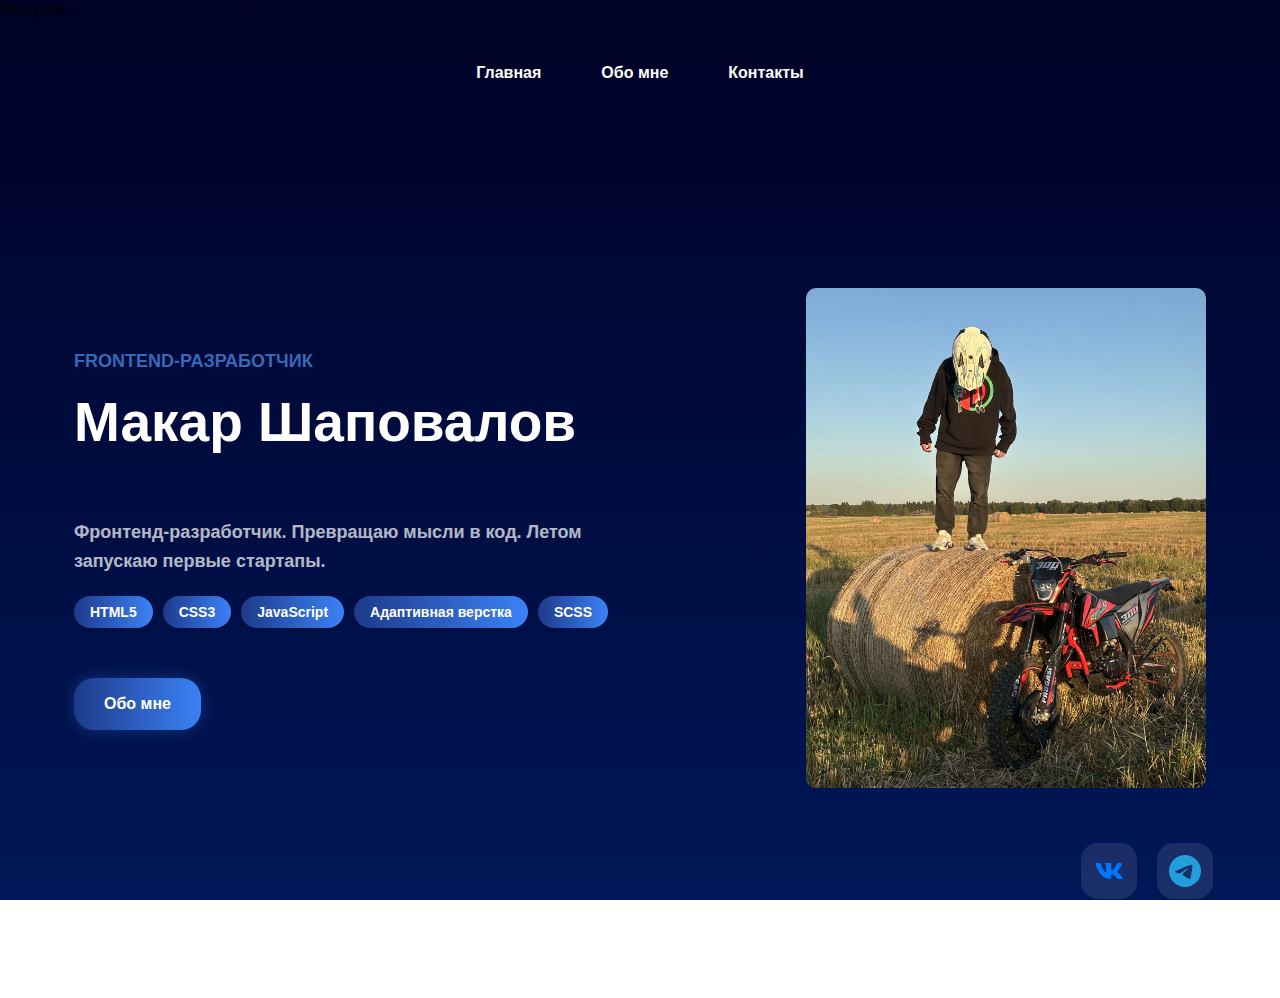
<file: Project/index.html>
<!DOCTYPE html>
<html lang="ru">
<head>
    <meta charset="UTF-8">
    <meta name="viewport" content="width=device-width, initial-scale=1.0, maximum-scale=1.0, user-scalable=no">
    <meta name="theme-color" content="#000125">
    <title>Главная - Макар Шаповалов</title>
    <link rel="preconnect" href="https://fonts.googleapis.com">
    <link rel="preconnect" href="https://fonts.gstatic.com" crossorigin>
    <link href="https://fonts.googleapis.com/css2?family=Open+Sans:wght@600;800&display=swap" rel="stylesheet">
    <link rel="stylesheet" href="style.css">
</head>
<body>
    <div class="preloader">
        <div class="loader">
            <div class="loader-circle"></div>
            <div class="loader-text">Загрузка...</div>
        </div>
    </div>
    <div class="top">
        <div class="header center">
            <a class="header__link" href="index.html">Главная</a>
            <a class="header__link" href="about.html">Обо мне</a>
            <a class="header__link" href="contact.html">Контакты</a>
        </div>
        <div class="top__content center">
            <img class="about__photo" src="img/progasik.webp" alt="top image">
            <div class="top__info">
                <h3 class="subtitle">Frontend-Разработчик</h3>
                <h1 class="title">Макар Шаповалов</h1>
                <div class="animated-text">
                    <span class="text-animation">Стильный дизайн</span>
                    <span class="text-animation">Современные технологии</span>
                    <span class="text-animation">Адаптивная вёрстка</span>
                    <span class="text-animation">Web разработка</span>
                </div>
                <p class="text">Фронтенд-разработчик. Превращаю мысли в код. Летом запускаю первые стартапы.
                </p>
                <div class="tech-stack">
                    <span class="tech-badge">HTML5</span>
                    <span class="tech-badge">CSS3</span>
                    <span class="tech-badge">JavaScript</span>
                    <span class="tech-badge">Адаптивная верстка</span>
                    <span class="tech-badge">SCSS</span>
                </div>
                <div class="top__buttons">
                    <a href="about.html" class="button">Обо мне</a>
                </div>
            </div>
        </div>
        <div class="top__logos center">
            <div class="logo-wrapper">
                <a href="https://vk.com/axaero_ton" class="logo-link">
                    <svg class="logo logo-vk" width="32" height="32" viewBox="0 0 24 24" xmlns="http://www.w3.org/2000/svg">
                        <path d="M21.579 6.855c.14-.465 0-.806-.662-.806h-2.193c-.558 0-.813.295-.953.619 0 0-1.115 2.719-2.695 4.482-.51.513-.743.675-1.021.675-.139 0-.341-.162-.341-.627V6.855c0-.558-.161-.806-.626-.806H9.642c-.348 0-.558.258-.558.504 0 .528.79.65.871 2.138v3.228c0 .707-.127.836-.407.836-.743 0-2.551-2.729-3.624-5.853-.209-.607-.42-.852-.98-.852H2.748c-.627 0-.752.295-.752.619 0 .582.743 3.462 3.461 7.271 1.812 2.601 4.363 4.011 6.687 4.011 1.393 0 1.565-.313 1.565-.853v-1.966c0-.626.133-.752.574-.752.324 0 .882.164 2.183 1.417 1.486 1.486 1.732 2.153 2.567 2.153h2.193c.626 0 .939-.313.759-.931-.197-.615-.907-1.51-1.849-2.569-.512-.604-1.277-1.254-1.51-1.579-.325-.419-.231-.604 0-.976.001.001 2.672-3.761 2.95-5.04z"/>
                    </svg>
                </a>
            </div>
            <div class="logo-wrapper">
                <a href="https://t.me/axaero_ton" class="logo-link">
                    <svg class="logo logo-telegram" width="32" height="32" viewBox="0 0 24 24" xmlns="http://www.w3.org/2000/svg">
                        <path d="M11.944 0A12 12 0 0 0 0 12a12 12 0 0 0 12 12 12 12 0 0 0 12-12A12 12 0 0 0 12 0a12 12 0 0 0-.056 0zm4.962 7.224c.1-.002.321.023.465.14a.506.506 0 0 1 .171.325c.016.093.036.306.02.472-.18 1.898-.962 6.502-1.36 8.627-.168.9-.499 1.201-.82 1.23-.696.065-1.225-.46-1.9-.902-1.056-.693-1.653-1.124-2.678-1.8-1.185-.78-.417-1.21.258-1.91.177-.184 3.247-2.977 3.307-3.23.007-.032.014-.15-.056-.212s-.174-.041-.249-.024c-.106.024-1.793 1.14-5.061 3.345-.48.33-.913.49-1.302.48-.428-.008-1.252-.241-1.865-.44-.752-.245-1.349-.374-1.297-.789.027-.216.325-.437.893-.663 3.498-1.524 5.83-2.529 6.998-3.014 3.332-1.386 4.025-1.627 4.476-1.635z"/>
                    </svg>
                </a>
            </div>
        </div>
    </div>
    <script src="script.js"></script>
</body>
</html>
</file>
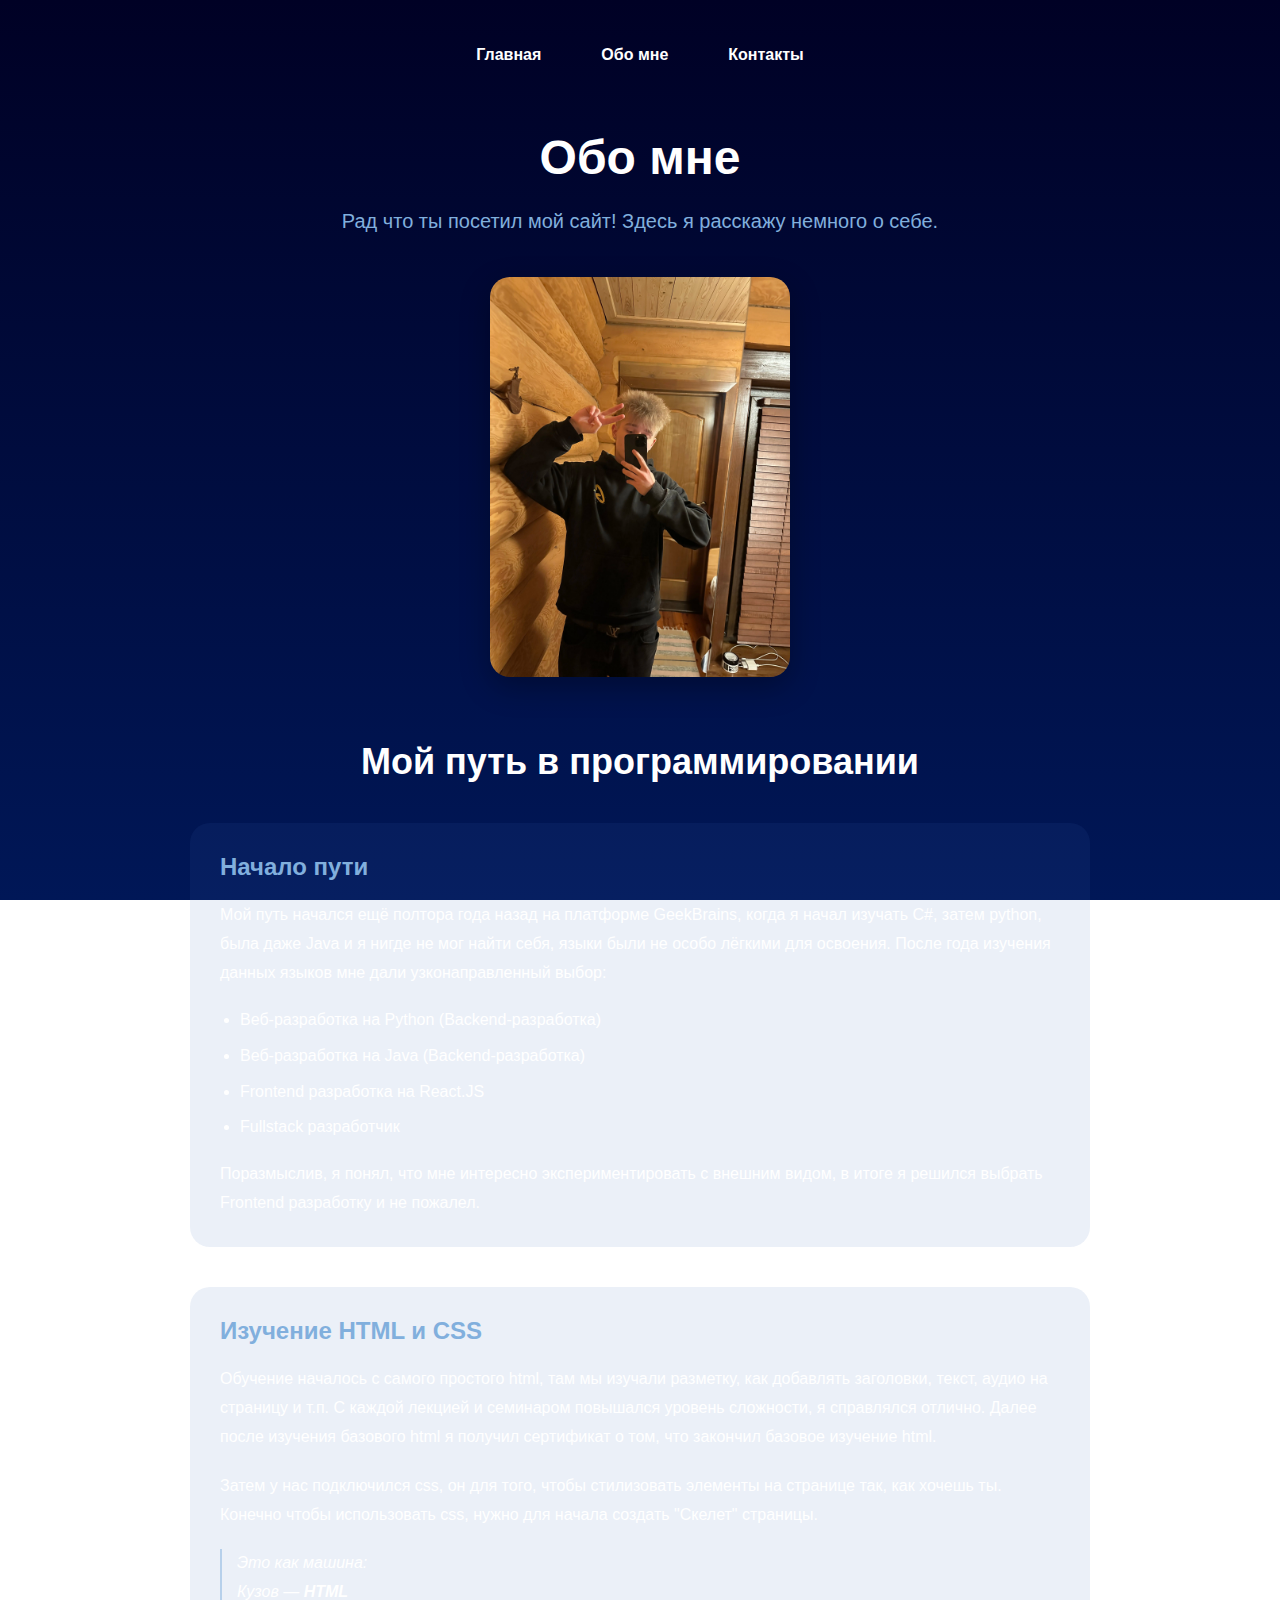
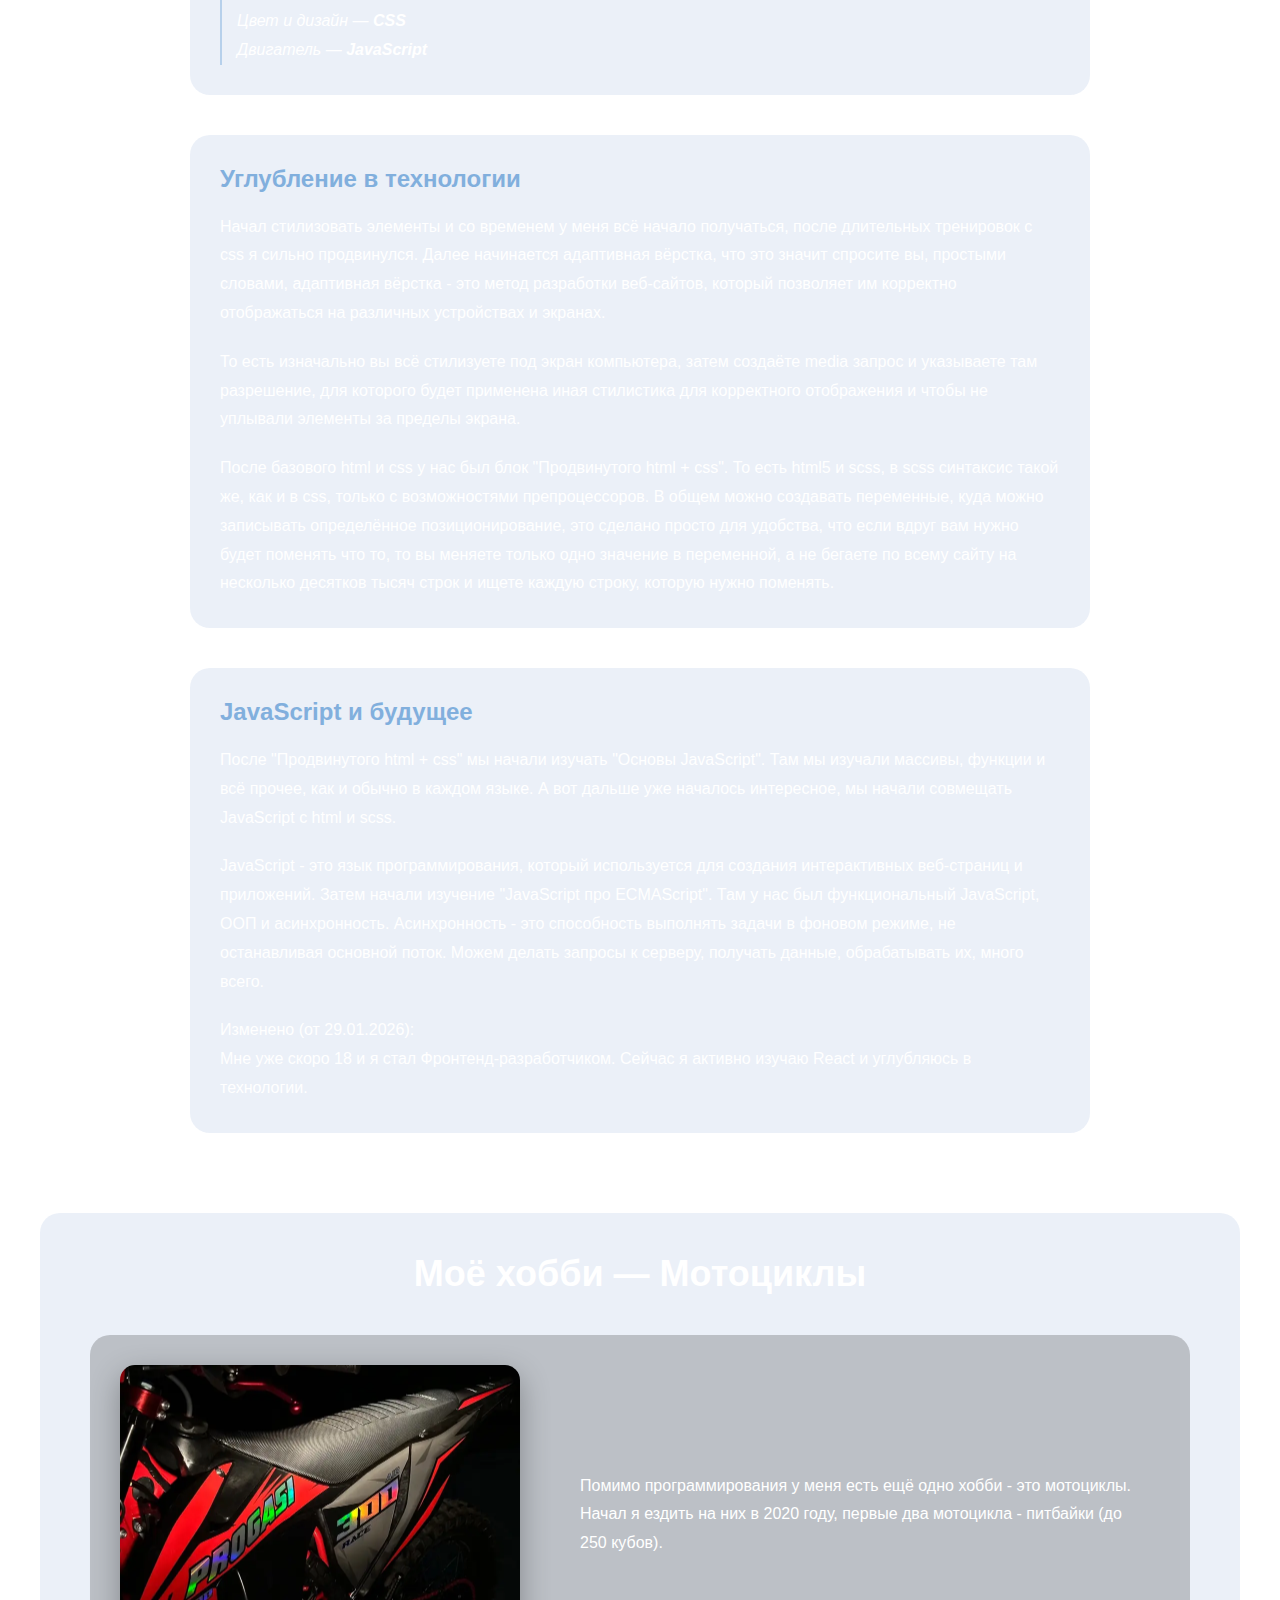
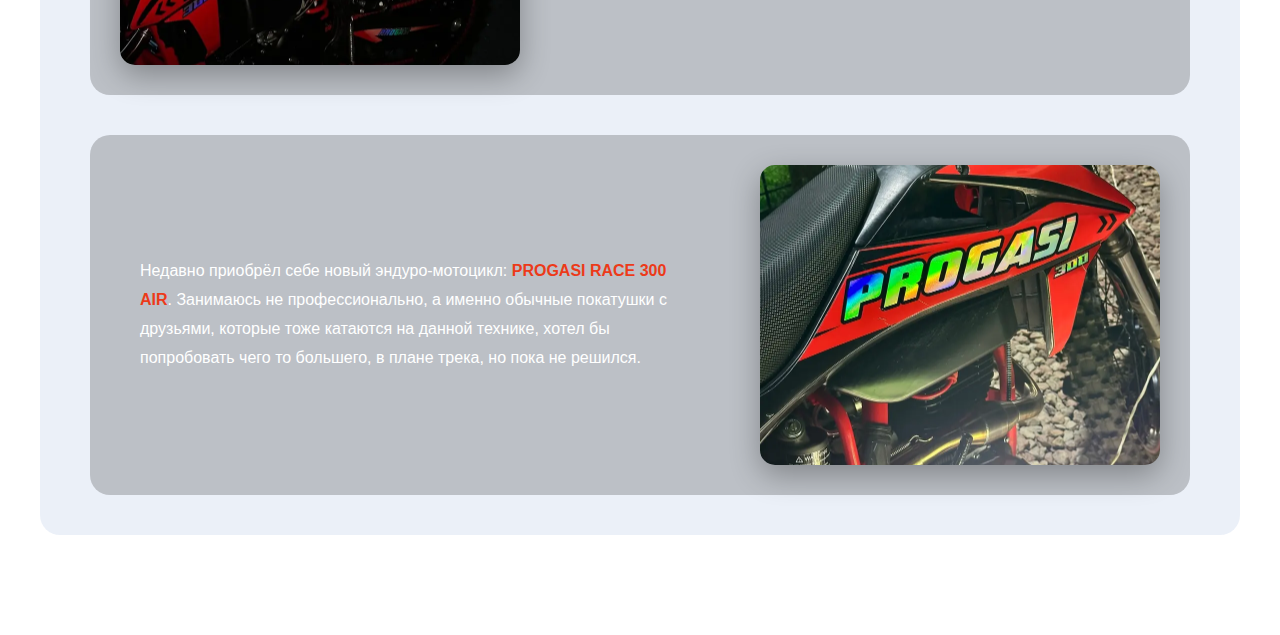
<file: Project/about.html>
<!DOCTYPE html>
<html lang="ru">
<head>
    <meta charset="UTF-8">
    <meta name="viewport" content="width=device-width, initial-scale=1.0, maximum-scale=1.0, user-scalable=no">
    <meta name="theme-color" content="#000125">
    <title>Обо мне - Макар Шаповалов</title>
    <link rel="preconnect" href="https://fonts.googleapis.com">
    <link rel="preconnect" href="https://fonts.gstatic.com" crossorigin>
    <link href="https://fonts.googleapis.com/css2?family=Open+Sans:wght@600;800&display=swap" rel="stylesheet">
    <link rel="stylesheet" href="style.css">
</head>
<body>
    <div class="about-page">
        <div class="header center">
            <a class="header__link" href="index.html">Главная</a>
            <a class="header__link" href="about.html">Обо мне</a>
            <a class="header__link" href="contact.html">Контакты</a>
        </div>
        <div class="about-content center">
            <div class="about-intro">
                <h1 class="about-title">Обо мне</h1>
                <p class="about-welcome">Рад что ты посетил мой сайт! Здесь я расскажу немного о себе.</p>
                <img src="img/vibe.webp" alt="Моё фото" class="about-main-photo">
            </div>

            <div class="about-section">
                <h2 class="section-title">Мой путь в программировании</h2>
                <div class="journey-content">
                    <div class="content-block">
                        <h3>Начало пути</h3>
                        <p>Мой путь начался ещё полтора года назад на платформе GeekBrains, когда я начал изучать C#, затем python, была даже Java и я нигде не мог найти себя, языки были не особо лёгкими для освоения. После года изучения данных языков мне дали узконаправленный выбор:</p>
                        <ul class="choice-list">
                            <li>Веб-разработка на Python (Backend-разработка)</li>
                            <li>Веб-разработка на Java (Backend-разработка)</li>
                            <li>Frontend разработка на React.JS</li>
                            <li>Fullstack разработчик</li>
                        </ul>
                        <p>Поразмыслив, я понял, что мне интересно экспериментировать с внешним видом, в итоге я решился выбрать Frontend разработку и не пожалел.</p>
                    </div>

                    <div class="content-block">
                        <h3>Изучение HTML и CSS</h3>
                        <p>Обучение началось с самого простого html, там мы изучали разметку, как добавлять заголовки, текст, аудио на страницу и т.п. С каждой лекцией и семинаром повышался уровень сложности, я справлялся отлично. Далее после изучения базового html я получил сертификат о том, что закончил базовое изучение html.</p>
                        <p>Затем у нас подключился css, он для того, чтобы стилизовать элементы на странице так, как хочешь ты. Конечно чтобы использовать css, нужно для начала создать "Скелет" страницы.</p>
                        <p class="simple-comparison">Это как машина:<br> 
                        Кузов — <span class="simple-comparison-span">HTML</span><br> 
                        Цвет и дизайн — <span class="simple-comparison-span">CSS</span><br>
                        Двигатель — <span class="simple-comparison-span">JavaScript</span></p>
                    </div>

                    <div class="content-block">
                        <h3>Углубление в технологии</h3>
                        <p>Начал стилизовать элементы и со временем у меня всё начало получаться, после длительных тренировок с css я сильно продвинулся. Далее начинается адаптивная вёрстка, что это значит спросите вы, простыми словами, адаптивная вёрстка - это метод разработки веб-сайтов, который позволяет им корректно отображаться на различных устройствах и экранах.</p>
                        <p>То есть изначально вы всё стилизуете под экран компьютера, затем создаёте media запрос и указываете там разрешение, для которого будет применена иная стилистика для корректного отображения и чтобы не уплывали элементы за пределы экрана.</p>
                        <p>После базового html и css у нас был блок "Продвинутого html + css". То есть html5 и scss, в scss синтаксис такой же, как и в css, только с возможностями препроцессоров. В общем можно создавать переменные, куда можно записывать определённое позиционирование, это сделано просто для удобства, что если вдруг вам нужно будет поменять что то, то вы меняете только одно значение в переменной, а не бегаете по всему сайту на несколько десятков тысяч строк и ищете каждую строку, которую нужно поменять.</p>
                    </div>
                    
                    <div class="content-block">
                        <h3>JavaScript и будущее</h3>
                        <p>После "Продвинутого html + css" мы начали изучать "Основы JavaScript". Там мы изучали массивы, функции и всё прочее, как и обычно в каждом языке. А вот дальше уже началось интересное, мы начали совмещать JavaScript с html и scss.</p>
                        <p>JavaScript - это язык программирования, который используется для создания интерактивных веб-страниц и приложений. Затем начали изучение "JavaScript про ECMAScript". Там у нас был функциональный JavaScript, ООП и асинхронность. Асинхронность - это способность выполнять задачи в фоновом режиме, не останавливая основной поток. Можем делать запросы к серверу, получать данные, обрабатывать их, много всего.</p>
                        <p>Изменено (от 29.01.2026):<br>
                            Мне уже скоро 18 и я стал Фронтенд-разработчиком. Сейчас я активно изучаю React и углубляюсь в технологии.
                        </p>
                    </div>
                </div>
            </div>

            <div class="about-section hobby-section">
                <h2 class="section-title">Моё хобби — Мотоциклы</h2>
                <div class="hobby-content">
                    <div class="hobby-block">
                        <div class="hobby-image-wrapper">
                            <img src="img/I_progazum.webp" alt="Эндуро мотоцикл" class="hobby-image">
                        </div>
                        <div class="hobby-info">
                            <p>Помимо программирования у меня есть ещё одно хобби - это мотоциклы. Начал я ездить на них в 2020 году, первые два мотоцикла - питбайки (до 250 кубов).</p>
                        </div>
                    </div>
                    
                    <div class="hobby-block reverse">
                        <div class="hobby-image-wrapper">
                            <img src="img/I_progastyle.webp" alt="Эндуро мотоцикл" class="hobby-image">
                        </div>
                        <div class="hobby-info">
                            <p>Недавно приобрёл себе новый эндуро-мотоцикл: <span class="progasi__span">PROGASI RACE 300 AIR</span>. Занимаюсь не профессионально, а именно обычные покатушки с друзьями, которые тоже катаются на данной технике, хотел бы попробовать чего то большего, в плане трека, но пока не решился.</p>
                        </div>
                    </div>
                </div>
            </div>
        </div>
    </div>
    <script src="script.js"></script>
</body>
</html>
</file>
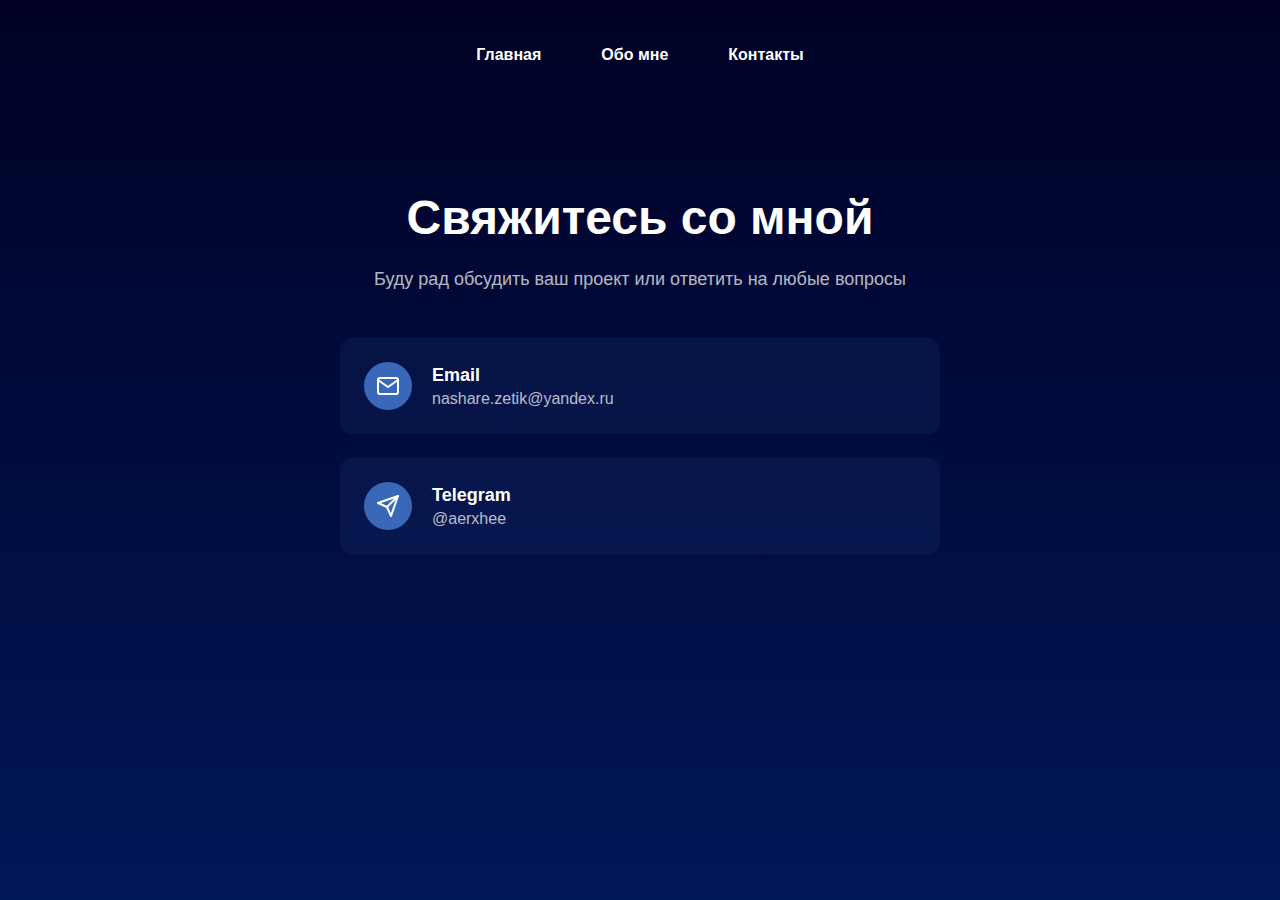
<file: Project/contact.html>
<!DOCTYPE html>
<html lang="ru">
<head>
    <meta charset="UTF-8">
    <meta name="viewport" content="width=device-width, initial-scale=1.0, maximum-scale=1.0, user-scalable=no">
    <meta name="theme-color" content="#000125">
    <title>Контакты - Макар Шаповалов</title>
    <link rel="preconnect" href="https://fonts.googleapis.com">
    <link rel="preconnect" href="https://fonts.gstatic.com" crossorigin>
    <link href="https://fonts.googleapis.com/css2?family=Open+Sans:wght@600;800&display=swap" rel="stylesheet">
    <link rel="stylesheet" href="style.css">
</head>
<body>
    <div class="top">
        <div class="header center">
            <a class="header__link" href="index.html">Главная</a>
            <a class="header__link" href="about.html">Обо мне</a>
            <a class="header__link" href="contact.html">Контакты</a>
        </div>
        <div class="contact center">
            <div class="contact__content">
                <h1 class="contact__title">Свяжитесь со мной</h1>
                <p class="contact__text">Буду рад обсудить ваш проект или ответить на любые вопросы</p>
                <div class="contact__items">
                    <a href="mailto:nashare.zetik@yandex.ru" class="contact__item">
                        <div class="contact__icon">
                            <svg xmlns="http://www.w3.org/2000/svg" width="24" height="24" viewBox="0 0 24 24" fill="none" stroke="currentColor" stroke-width="2" stroke-linecap="round" stroke-linejoin="round">
                                <path d="M4 4h16c1.1 0 2 .9 2 2v12c0 1.1-.9 2-2 2H4c-1.1 0-2-.9-2-2V6c0-1.1.9-2 2-2z"/>
                                <polyline points="22,6 12,13 2,6"/>
                            </svg>
                        </div>
                        <div class="contact__info">
                            <h3 class="contact__label">Email</h3>
                            <p class="contact__value">nashare.zetik@yandex.ru</p>
                        </div>
                    </a>
                    <a href="https://t.me/aerxhee" class="contact__item">
                        <div class="contact__icon">
                            <svg xmlns="http://www.w3.org/2000/svg" width="24" height="24" viewBox="0 0 24 24" fill="none" stroke="currentColor" stroke-width="2" stroke-linecap="round" stroke-linejoin="round">
                                <path d="M22 2L11 13"/>
                                <path d="M22 2L15 22L11 13L2 9L22 2z"/>
                            </svg>
                        </div>
                        <div class="contact__info">
                            <h3 class="contact__label">Telegram</h3>
                            <p class="contact__value">@aerxhee</p>
                        </div>
                    </a>
                </div>
            </div>
        </div>
    </div>
    <script src="script.js"></script>
</body>
</html>
</file>
<file: Project/style.css>
@keyframes textSlide {
    0%, 15% {
        transform: translateY(-30px);
        opacity: 0;
    }

    20%, 40% {
        transform: translateY(0);
        opacity: 1;
    }

    45%, 100% {
        transform: translateY(30px);
        opacity: 0;
    }
}

* {
    margin: 0;
    padding: 0;
    -webkit-tap-highlight-color: transparent;
}

body {
    font-family: 'OpenSans', sans-serif;
    background: linear-gradient(to bottom, #000125, #001757);
    background-attachment: fixed;
    background-size: cover;
}

.center {
    padding-left: calc(50% - 573px);
    padding-right: calc(50% - 573px);
}

a {
    text-decoration: none;
}

.top {
    padding-bottom: 99px;
}

.header {
    padding-top: 39px;
    padding-bottom: 39px;
    display: flex;
    justify-content: center;
    gap: 40px;
}

.header__link {
    color: #FFFFFF;
    font-style: normal;
    font-size: 16px;
    font-weight: 600;
    line-height: 22px;
    transition: .2s ease;
    -webkit-tap-highlight-color: transparent;
    display: inline-block;
    padding: 5px 10px;
    position: relative;
}

.header__link:hover {
    color: #4b84e6;
}

.header__link {
    position: relative;
}

.header__link:after {
    content: '';
    position: absolute;
    bottom: -4px;
    left: 0;
    width: 100%;
    height: 2px;
    background-color: #4b84e6;
    transition: transform 0.3s ease;
    transform: scaleX(0);
}

.header__link:hover:after,
.header__link:active:after {
    transform: scaleX(1);
}

.header__link:active {
    color: #4b84e6;
}

.header__link:focus {
    outline: none;
}

.header__link:focus-visible {
    outline: none;
}

@media (hover: none) {
    .header__link:hover {
        color: #FFFFFF;
    }
}

.top__info {
    width: 604px;
}

.top__content {
    margin-top: 160px;
    margin-bottom: 55px;
    display: flex;
    flex-direction: row-reverse;
    flex-wrap: wrap;
    justify-content: center;
    align-items: center;
    gap: 128px;
}

.about__photo {
    height: 500px;
    width: 400px;
    border-radius: 10px;
}

.top__buttons {
    margin-top: 50px;
    display: flex;
    gap: 20px;
}

.top__logos {
    display: flex;
    flex-direction: row;
    flex-wrap: wrap;
    justify-content: end;
    align-items: center;
    gap: 20px;
    margin-top: 40px;
    position: relative;
}

.logo-wrapper {
    padding: 12px;
    border-radius: 30%;
    background: rgba(255, 255, 255, 0.1);
    backdrop-filter: blur(5px);
    transition: background 0.2s ease;
}

.logo-link {
    display: flex;
    align-items: center;
    justify-content: center;
}

.logo {
    width: 32px;
    height: 32px;
    transition: transform 0.2s ease, fill 0.2s ease;
}

.logo-vk {
    fill: #0077FF;
}

.logo-telegram {
    fill: #229ED9;
}

.logo-vk:hover {
    fill: #0066CC;
}

.logo-telegram:hover {
    fill: #1C84B4;
}

.logo:active {
    transform: scale(0.9);
}

.subtitle {
    margin-bottom: 10px;
    color: #3A68B8;
    font-style: normal;
    font-size: 18px;
    font-weight: 600;
    line-height: 29px;
    text-transform: uppercase;
}

.title {
    color: #FFFFFF;
    font-style: normal;
    font-size: 55px;
    font-weight: 800;
    line-height: 72px;
}

.text {
    width: 558px;
    color: #FFFFFF;
    font-style: normal;
    font-size: 18px;
    font-weight: 600;
    line-height: 29px;
    opacity: 0.7;
}

.button {
    background: linear-gradient(90deg, #1E3A8A 0%, #3B82F6 100%);
    border-radius: 20px;
    padding: 15px 30px;
    font-style: normal;
    font-weight: 600;
    font-size: 16px;
    line-height: 22px;
    color: #FFFFFF;
    border: none;
    transition: all 0.3s ease;
    position: relative;
    z-index: 1;
    box-shadow: 0 0 15px rgba(59, 130, 246, 0.3);
}

.button:hover {
    box-shadow: 0 0 20px rgba(59, 130, 246, 0.5);
    filter: brightness(1.1);
}

.button:active {
    transform: scale(0.98);
}

.button:focus {
    outline: none;
}

.button:focus-visible {
    outline: none;
}

.contact {
    padding: 40px 0;
    min-height: auto;
    display: flex;
    align-items: flex-start;
    justify-content: center;
    margin-top: 40px;
}

.contact__content {
    max-width: 600px;
    width: 100%;
    text-align: center;
    padding: 0 20px;
}

.contact__title {
    color: #FFFFFF;
    font-size: 48px;
    font-weight: 800;
    margin-bottom: 24px;
}

.contact__text {
    color: #FFFFFF;
    font-size: 18px;
    opacity: 0.7;
    margin-bottom: 48px;
}

.contact__items {
    display: flex;
    flex-direction: column;
    gap: 24px;
}

.contact__item {
    display: flex;
    align-items: center;
    gap: 20px;
    padding: 24px;
    background: rgba(58, 104, 184, 0.1);
    border-radius: 12px;
    text-decoration: none;
    transition: all 0.3s ease;
}

.contact__item:hover {
    background: rgba(58, 104, 184, 0.2);
    transform: translateY(-2px);
}

.contact__icon {
    width: 48px;
    height: 48px;
    background: #3A68B8;
    border-radius: 50%;
    display: flex;
    align-items: center;
    justify-content: center;
    transition: all 0.3s ease;
}

.contact__icon svg {
    width: 24px;
    height: 24px;
    color: white;
}

.contact__info {
    text-align: left;
}

.contact__label {
    color: #FFFFFF;
    font-size: 18px;
    font-weight: 600;
    margin-bottom: 4px;
}

.contact__value {
    color: #FFFFFF;
    opacity: 0.7;
    font-size: 16px;
}

.about {
    min-height: calc(100vh - 100px);
    display: flex;
    align-items: center;
    justify-content: center;
}

.about h1 {
    font-size: 24px;
}

.about-page {
    min-height: 100vh;
}

.about-content {
    padding: 20px 20px;
    max-width: 1200px;
    margin: 0 auto;
}

.about-intro {
    text-align: center;
    margin-bottom: 60px;
}

.about-title {
    font-size: 48px;
    color: #fff;
    margin-bottom: 20px;
    font-weight: 800;
}

.about-welcome {
    color: #81AFDD;
    font-size: 20px;
    max-width: 800px;
    margin: 0 auto 40px;
    line-height: 1.6;
}

.about-main-photo {
    max-width: 300px;
    border-radius: 20px;
    box-shadow: 0 10px 30px rgba(0, 0, 0, 0.3);
}

.about-section {
    margin-bottom: 80px;
}

.section-title {
    color: #fff;
    font-size: 36px;
    margin-bottom: 40px;
    text-align: center;
    font-weight: 800;
}

.journey-content {
    max-width: 900px;
    margin: 0 auto;
}

.content-block {
    margin-bottom: 40px;
    padding: 30px;
    background: rgba(58, 104, 184, 0.1);
    border-radius: 20px;
    transition: transform 0.3s ease;
}

.simple-comparison {
    font-style: italic;
    padding-left: 15px;
    border-left: 2px solid rgba(129, 175, 221, 0.5);
}

.simple-comparison-span {
    font-weight: 600;
}

.content-block:hover {
    transform: translateY(-5px);
}

.content-block h3 {
    color: #81AFDD;
    font-size: 24px;
    margin-bottom: 20px;
}

.content-block p {
    color: #fff;
    line-height: 1.8;
    margin-bottom: 20px;
    font-size: 16px;
}

.content-block p:last-child {
    margin-bottom: 0;
}

.choice-list {
    color: #fff;
    margin: 20px 0;
    padding-left: 20px;
}

.choice-list li {
    margin-bottom: 10px;
    line-height: 1.6;
}

.hobby-section {
    background: rgba(58, 104, 184, 0.1);
    padding: 40px;
    border-radius: 20px;
}

.hobby-content {
    max-width: 1100px;
    margin: 0 auto;
    display: flex;
    flex-direction: column;
    gap: 40px;
}

.hobby-block {
    display: flex;
    align-items: center;
    gap: 40px;
    background: rgba(0, 0, 0, 0.2);
    border-radius: 20px;
    padding: 30px;
    transition: transform 0.3s ease;
}

.hobby-block:hover {
    transform: translateY(-5px);
}

.hobby-block.reverse {
    flex-direction: row-reverse;
}

.hobby-image-wrapper {
    flex: 0 0 400px;
    height: 300px;
    border-radius: 15px;
    overflow: hidden;
    box-shadow: 0 10px 30px rgba(0, 0, 0, 0.3);
}

.hobby-image {
    width: 100%;
    height: 100%;
    object-fit: cover;
    transition: transform 0.3s ease;
}

.hobby-image:hover {
    transform: scale(1.05);
}

.hobby-info {
    flex: 1;
    padding: 20px;
}

.hobby-info p {
    color: #fff;
    line-height: 1.8;
    font-size: 16px;
    margin: 0;
}

.hobby-text {
    max-width: 800px;
    margin: 0 auto;
}

.hobby-text p {
    color: #fff;
    line-height: 1.8;
    margin-bottom: 20px;
    font-size: 16px;
}

.progasi__span {
    font-weight: 600;
    color: #ec3a19;
}

.tech-stack {
    display: flex;
    flex-wrap: wrap;
    gap: 10px;
    margin: 20px 0;
}

.tech-badge {
    background: linear-gradient(90deg, #1E3A8A 0%, #3B82F6 100%);
    color: white;
    padding: 8px 16px;
    border-radius: 20px;
    font-size: 14px;
    font-weight: 600;
    transition: all 0.3s ease;
    box-shadow: 0 2px 4px rgba(0,0,0,0.1);
    user-select: none;
    cursor: default;
}

.tech-badge:hover {
    transform: translateY(-2px);
    box-shadow: 0 4px 8px rgba(0,0,0,0.2);
}

.animated-text {
    height: 30px;
    margin: 15px 0;
    overflow: hidden;
    position: relative;
    user-select: none;
}

.text-animation {
    color: #3A68B8;
    font-weight: 600;
    position: absolute;
    width: 100%;
    height: 100%;
    margin: 0;
    line-height: 30px;
    text-align: left;
    animation: textSlide 8s infinite;
    opacity: 0;
}

.text-animation:nth-child(1) {
    animation-delay: 0s;
}
.text-animation:nth-child(2) {
    animation-delay: 2s;
}
.text-animation:nth-child(3) {
    animation-delay: 4s;
}
.text-animation:nth-child(4) {
    animation-delay: 6s;
}

@media (max-width: 1024px) {
    .center {
        padding-left: calc(50%  - 376px);
        padding-right: calc(50%  - 376px);
    }

    .top__content {
        margin-bottom: 20px;
    }

    .subtitle {
        font-size: 16px;
    }

    .title {
        font-size: 48px;
        line-height: 62px;
    }

    .top__info {
        justify-content: center;
    }

    .top {
        padding-bottom: 120px;
    }

    .top__logos {
        gap: 20px;
        justify-content: start;
        margin-left: 73px;
    }

    .about-title {
        font-size: 32px;
    }

    .about-welcome {
        font-size: 16px;
    }

    .section-title {
        font-size: 28px;
    }

    .content-block {
        padding: 20px;
    }

    .content-block h3 {
        font-size: 20px;
    }

    .content-block p {
        font-size: 14px;
    }

    .hobby-section {
        padding: 20px;
    }

    .hobby-block {
        padding: 20px;
    }

    .hobby-image-wrapper {
        height: 200px;
    }

    .hobby-info p {
        font-size: 14px;
    }

    .about-content {
        padding: 20px;
    }

    .about-main-photo {
        max-width: 250px;
    }

    .loader-circle {
        width: 40px;
        height: 40px;
    }

    .loader-text {
        font-size: 16px;
    }
}

@media (max-width: 767px) {
    .center {
        padding-left: 16px;
        padding-right: 16px;
    }

    .top {
        padding-bottom: 0px;
    }

    .header {
        padding: 20px 8px;
        gap: 8px;
        flex-wrap: wrap;
        justify-content: center;
    }

    .header__link {
        font-size: 16px;
        padding: 8px 8px;
    }

    .top__content {
        margin-top: 64px;
        margin-bottom: 0px;
        gap: 92px;
    }

    .about__photo {
        width: 100%;
        height: auto;
        max-width: 343px;
        object-fit: cover;
        border-radius: 10px;
    }

    .top__info {
        text-align: center;
        width: 100%;
    }

    .top__logos {
        justify-content: center;
        margin-left: 0px;
        margin-top: -50px;
        margin-bottom: 20px;
    }

    .subtitle {
        font-size: 14px;
        line-height: 22px;
        margin-bottom: 16px;
    }

    .title {
        width: 100%;
        font-size: 28px;
        line-height: 36px;
    }

    .text {
        width: 100%;
        margin-bottom: 39px;
        opacity: 0.7;
    }

    .top__buttons {
        flex-wrap: wrap;
        justify-content: center;
        gap: 24px;
        width: 100%;
        margin-bottom: 128px;
    }

    .contact {
        padding: 20px 0;
        margin-top: 20px;
    }

    .contact__title {
        font-size: 32px;
    }

    .contact__text {
        font-size: 16px;
        margin-bottom: 32px;
    }

    .contact__item {
        padding: 16px;
    }

    .contact__icon {
        width: 40px;
        height: 40px;
    }

    .contact__label {
        font-size: 16px;
    }

    .contact__value {
        font-size: 14px;
    }

    .section-title {
        font-size: 25px;
    }

    .hobby-block, 
    .hobby-block.reverse {
        flex-direction: column;
        text-align: center;
        padding: 20px;
        gap: 20px;
    }

    .hobby-image-wrapper {
        flex: 0 0 auto;
        width: 100%;
        height: 200px;
    }

    .hobby-info {
        padding: 10px 0 0;
    }

    .hobby-info p {
        font-size: 14px;
    }

    .animated-text {
        height: 25px;
        margin: 10px 0;
    }

    .text-animation {
        font-size: 16px;
        line-height: 25px;
        text-align: center;
        left: 0;
        right: 0;
    }

    .tech-stack {
        margin: 15px 0;
        justify-content: center;
    }

    .tech-badge {
        font-size: 12px;
        padding: 6px 12px;
    }

    .loader {
        gap: 15px;
    }

    .loader-circle {
        width: 30px;
        height: 30px;
    }

    .loader-text {
        font-size: 14px;
    }
}

@media (max-width: 375px) {
    .header {
        padding: 16px 4px;
        gap: 4px;
    }

    .header__link {
        font-size: 12px;
        padding: 6px 6px;
    }

    .contact__content {
        padding: 0 16px;
    }

    .contact__title {
        font-size: 28px;
    }

    .contact__text {
        font-size: 15px;
    }

    .contact__item {
        padding: 16px 12px;
    }

    .contact__icon {
        width: 36px;
        height: 36px;
    }

    .contact__label {
        font-size: 15px;
    }

    .contact__value {
        font-size: 13px;
    }
}
</file>
